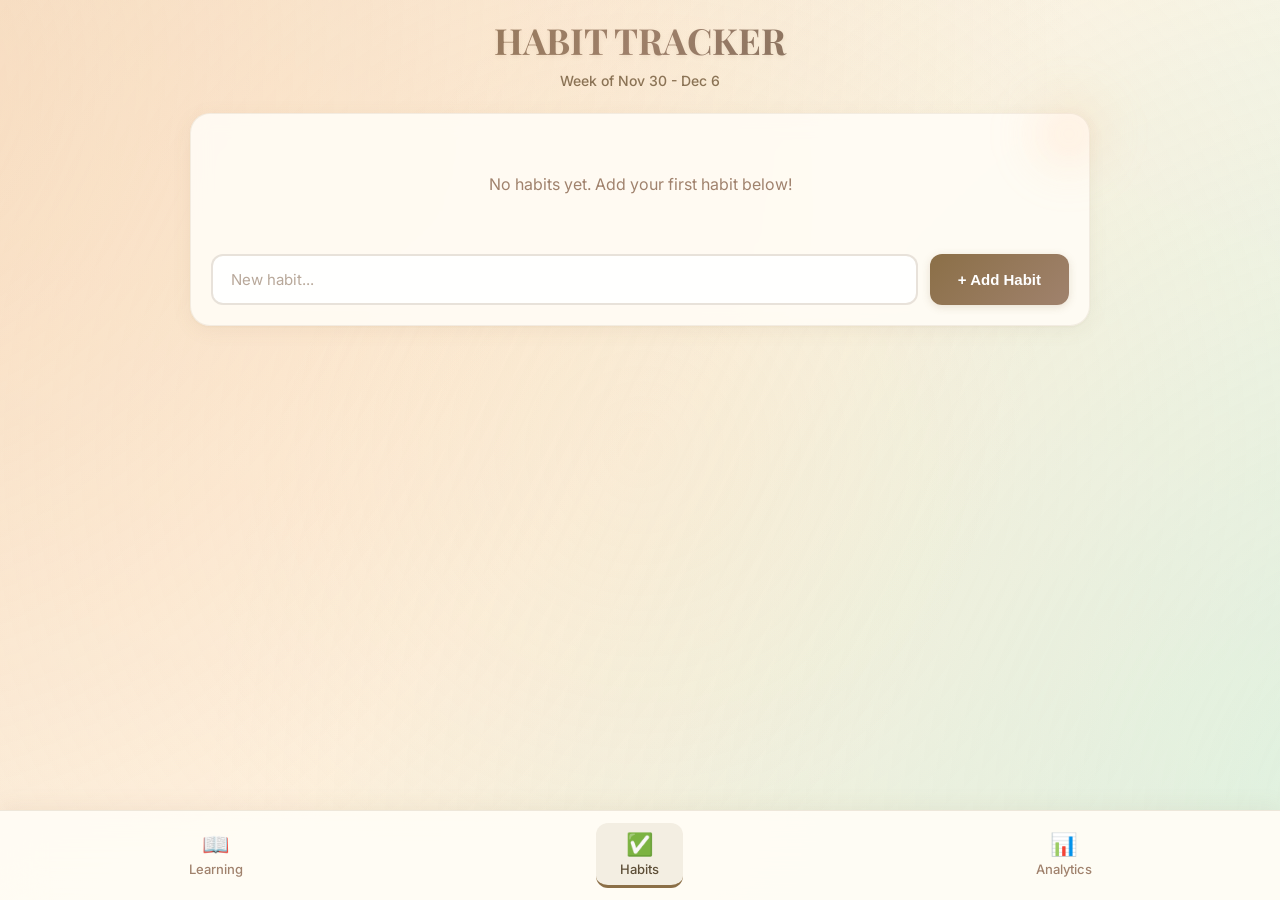
<file: habbit.html>
<!DOCTYPE html>
<html lang="en">
<head>
    <meta charset="UTF-8">
    <meta name="viewport" content="width=device-width, initial-scale=1.0">
    <title>Habit Tracker</title>
    <link rel="manifest" href="[data-uri]">
    <style>
        @import url('https://fonts.googleapis.com/css2?family=Playfair+Display:wght@700&family=Inter:wght@400;600&display=swap');

        * {
            margin: 0;
            padding: 0;
            box-sizing: border-box;
        }

        body {
            font-family: 'Inter', -apple-system, BlinkMacSystemFont, 'Segoe UI', sans-serif;
            background: linear-gradient(135deg, #f5e6d3 0%, #fef5e7 50%, #e8f5e9 100%);
            min-height: 100vh;
            padding: 16px 16px 80px;
            color: #5d4e37;
            position: relative;
            overflow-x: hidden;
        }

        body::before {
            content: '';
            position: fixed;
            top: -50%;
            left: -50%;
            width: 200%;
            height: 200%;
            background: 
                radial-gradient(circle at 20% 30%, rgba(255, 200, 150, 0.3) 0%, transparent 50%),
                radial-gradient(circle at 80% 70%, rgba(200, 230, 200, 0.3) 0%, transparent 50%),
                radial-gradient(circle at 50% 50%, rgba(255, 220, 180, 0.2) 0%, transparent 50%);
            animation: wave 20s ease-in-out infinite;
            z-index: -1;
        }

        @keyframes wave {
            0%, 100% { transform: translate(0, 0) rotate(0deg); }
            25% { transform: translate(5%, 5%) rotate(5deg); }
            50% { transform: translate(-5%, 5%) rotate(-5deg); }
            75% { transform: translate(5%, -5%) rotate(3deg); }
        }

        :root{
            --accent-primary: #d4806c;
            --title-color: #9b7962;
            --page-bleed: rgba(212,160,135,0.06);
        }

        .page {
            display: none;
            animation: fadeIn 0.3s ease;
        }

        .page.active {
            display: block;
        }

        @keyframes fadeIn {
            from { opacity: 0; transform: translateY(10px); }
            to { opacity: 1; transform: translateY(0); }
        }

        h1 {
            font-family: 'Playfair Display', serif;
            font-size: 36px;
            font-weight: 700;
            margin-bottom: 8px;
            text-align: center;
            background: linear-gradient(135deg, #8b6f47 0%, #a0826d 50%, #6b5d4f 100%);
            -webkit-background-clip: text;
            -webkit-text-fill-color: transparent;
            background-clip: text;
            position: relative;
            text-shadow: 0 2px 4px rgba(139, 111, 71, 0.1);
        }

        .week-label {
            text-align: center;
            font-size: 14px;
            color: #8b7355;
            margin-bottom: 24px;
            font-weight: 500;
        }

        .card {
            background: rgba(255, 252, 245, 0.9);
            backdrop-filter: blur(10px);
            border-radius: 20px;
            padding: 20px;
            margin-bottom: 16px;
            border: 1px solid rgba(139, 111, 71, 0.1);
            box-shadow: 
                0 4px 20px rgba(139, 111, 71, 0.08),
                0 1px 3px rgba(139, 111, 71, 0.05);
            position: relative;
        }

        .card::before {
            content: '';
            position: absolute;
            top: -30px;
            right: -30px;
            width: 100px;
            height: 100px;
            background: radial-gradient(circle, rgba(255, 200, 150, 0.3), transparent 70%);
            border-radius: 50%;
            filter: blur(20px);
            z-index: -1;
        }

        /* Habits Page Specific */
        .habits-container {
            max-width: 900px;
            margin: 0 auto;
        }

        .habit-row {
            display: grid;
            /* Two-column layout: name (left) and checks+actions (right) */
            grid-template-columns: 1fr auto;
            gap: 16px;
            align-items: center;
            padding: 16px;
            margin-bottom: 12px;
            background: linear-gradient(135deg, rgba(255, 255, 255, 0.9), rgba(255, 250, 240, 0.9));
            border-radius: 16px;
            border: 1px solid rgba(139, 111, 71, 0.1);
            box-shadow: 0 2px 8px rgba(139, 111, 71, 0.06);
            transition: all 0.3s ease;
            position: relative;
            overflow: hidden;
        }

        .habit-row::before {
            content: '';
            position: absolute;
            left: 0;
            top: 0;
            bottom: 0;
            width: 4px;
            background: var(--accent-color);
            border-radius: 4px 0 0 4px;
        }

        .habit-row:hover {
            transform: translateY(-2px);
            box-shadow: 0 4px 12px rgba(139, 111, 71, 0.12);
        }

        .habit-row.deleting {
            animation: slideOut 0.3s ease forwards;
        }

        @keyframes slideOut {
            to {
                transform: translateX(-100%);
                opacity: 0;
                margin-bottom: 0;
                padding: 0;
                height: 0;
            }
        }

        .habit-name-col {
            font-weight: 600;
            font-size: 16px;
            color: #5d4e37;
            text-align: left;
            /* ensure name stays in the left column */
            grid-column: 1 / 2;
        }

        .habit-checks-col {
            display: flex;
            gap: 12px;
            align-items: center;
            justify-content: flex-end;
            flex-wrap: nowrap;
            /* place checks in the right column */
            grid-column: 2 / 3;
        }

        .day-group {
            display: flex;
            flex-direction: column;
            align-items: center;
            gap: 6px;
            min-width: 36px;
        }

        .day-label {
            font-size: 11px;
            font-weight: 600;
            text-transform: uppercase;
            letter-spacing: 0.5px;
            color: #a0826d;
        }

        .check-circle {
            width: 32px;
            height: 32px;
            border: 2.5px solid #d4b896;
            border-radius: 50%;
            cursor: pointer;
            transition: all 0.2s cubic-bezier(0.4, 0, 0.2, 1);
            display: flex;
            align-items: center;
            justify-content: center;
            background: #fff;
            position: relative;
            z-index: 2;
            pointer-events: auto;
        }

        .check-circle:hover {
            border-color: #8b6f47;
            transform: scale(1.15);
            box-shadow: 0 2px 8px rgba(139, 111, 71, 0.2);
        }

        .check-circle.checked {
            background: var(--accent-color);
            border-color: rgba(0,0,0,0.08);
        }

        /* Use a visible checkmark with stronger contrast */
        .check-circle.checked::after {
            content: '✔';
            color: rgba(0,0,0,0.9);
            font-size: 16px;
            line-height: 1;
            font-weight: 700;
        }

        /* Ensure label contrast */
        .day-label {
            font-size: 11px;
            font-weight: 600;
            text-transform: uppercase;
            letter-spacing: 0.5px;
            color: #5d4e37;
        }

        .habit-actions {
            display: flex;
            flex-direction: column;
            gap: 8px;
            align-items: flex-end;
        }

        .habit-stats {
            font-size: 13px;
            color: #8b7355;
            font-weight: 500;
        }

        .delete-btn {
            background: rgba(205, 92, 92, 0.1);
            border: 1px solid rgba(205, 92, 92, 0.3);
            color: #cd5c5c;
            padding: 6px 12px;
            border-radius: 8px;
            cursor: pointer;
            font-size: 13px;
            font-weight: 600;
            transition: all 0.2s;
        }

        .delete-btn:hover {
            background: rgba(205, 92, 92, 0.2);
            border-color: rgba(205, 92, 92, 0.5);
        }

        .add-section {
            display: flex;
            gap: 12px;
            margin-top: 20px;
            flex-wrap: wrap;
        }

        .add-input {
            flex: 1;
            min-width: 200px;
            padding: 14px 18px;
            border: 2px solid rgba(139, 111, 71, 0.2);
            border-radius: 12px;
            background: rgba(255, 255, 255, 0.9);
            color: #5d4e37;
            font-size: 15px;
            font-family: 'Inter', sans-serif;
            transition: all 0.2s;
        }

        .add-input:focus {
            outline: none;
            border-color: #8b6f47;
            box-shadow: 0 0 0 3px rgba(139, 111, 71, 0.1);
        }

        .add-input::placeholder {
            color: #b8a89a;
        }

        .btn {
            padding: 14px 28px;
            border: none;
            border-radius: 12px;
            background: linear-gradient(135deg, #8b6f47, #a0826d);
            color: #fff;
            font-weight: 600;
            cursor: pointer;
            transition: all 0.2s;
            font-size: 15px;
            box-shadow: 0 2px 8px rgba(139, 111, 71, 0.2);
        }

        .btn:hover {
            transform: translateY(-2px);
            box-shadow: 0 4px 12px rgba(139, 111, 71, 0.3);
        }

        .btn:active {
            transform: translateY(0);
        }

        /* Analytics & Home — warm, readable cards */
        #home-page, #analytics-page {
            background: none;
        }

        #home-page .card, #analytics-page .card {
            background: rgba(255, 252, 245, 0.9);
            backdrop-filter: blur(6px);
            border: 1px solid rgba(139,111,71,0.06);
            color: var(--title-color);
        }

        /* Page titles: warm brown, serif, visible on light background */
        #home-page h1, #analytics-page h1 {
            color: var(--title-color);
            text-shadow: none;
            background: none;
            -webkit-text-fill-color: unset;
            font-family: 'Playfair Display', serif;
            font-weight: 700;
        }

        .stat-card {
            background: rgba(255,255,255,0.85);
            padding: 12px;
            border-radius: 10px;
            margin-bottom: 12px;
            text-align: center;
            border: 1px solid rgba(139,111,71,0.05);
            box-shadow: 0 6px 12px rgba(139,111,71,0.035);
        }

        .stat-value {
            font-size: 22px;
            font-weight: 700;
            margin-bottom: 4px;
            color: var(--title-color);
        }

        .stat-label {
            font-size: 12px;
            opacity: 0.95;
            color: #7a634f;
        }

        .stats-grid {
            display: grid;
            grid-template-columns: repeat(3, 1fr);
            gap: 12px;
            margin-bottom: 16px;
        }

        canvas {
            width: 100% !important;
            height: auto !important;
            border-radius: 8px;
        }

        .calendar-grid {
            display: grid;
            grid-template-columns: repeat(7, 1fr);
            gap: 4px;
            margin: 16px 0;
        }

        /* Two-column layout for smaller analytics cards */
        .analytics-row{display:grid;grid-template-columns:1fr 1fr;gap:12px;align-items:start}
        @media (max-width:900px){.analytics-row{grid-template-columns:1fr;}}
        .analytics-row .card{padding:12px}
        .analytics-row h3{font-size:14px;margin-bottom:6px;color:var(--title-color)}
        .analytics-row canvas{width:100% !important;height:auto !important}

        .calendar-day {
            aspect-ratio: 1;
            border-radius: 4px;
            background: rgba(255, 255, 255, 0.1);
        }

        .calendar-day.active {
            background: rgba(52, 211, 153, 0.8);
        }

        .bottom-nav {
            position: fixed;
            bottom: 0;
            left: 0;
            right: 0;
            background: rgba(255, 252, 245, 0.95);
            backdrop-filter: blur(20px);
            display: flex;
            justify-content: space-around;
            padding: 12px 0;
            border-top: 1px solid rgba(139, 111, 71, 0.15);
            box-shadow: 0 -4px 20px rgba(139, 111, 71, 0.08);
        }

        .nav-item {
            display: flex;
            flex-direction: column;
            align-items: center;
            gap: 4px;
            color: #a0826d;
            text-decoration: none;
            font-size: 13px;
            padding: 8px 24px;
            cursor: pointer;
            transition: all 0.2s;
            border-radius: 12px;
            font-weight: 500;
        }

        .nav-item.active {
            color: #5d4e37;
            background: rgba(139, 111, 71, 0.1);
            border-bottom: 3px solid #8b6f47;
        }

        .nav-icon {
            font-size: 22px;
        }

        /* Color accents for habits */
        .habit-row:nth-child(1) { --accent-color: #FFB399; }
        .habit-row:nth-child(2) { --accent-color: #FF9999; }
        .habit-row:nth-child(3) { --accent-color: #98C1D9; }
        .habit-row:nth-child(4) { --accent-color: #C8B4DC; }
        .habit-row:nth-child(5) { --accent-color: #98D9C0; }
        .habit-row:nth-child(6) { --accent-color: #FFDAB9; }
        .habit-row:nth-child(7) { --accent-color: #E6B8AF; }
        .habit-row:nth-child(8) { --accent-color: #B8D4E6; }

        @media (max-width: 768px) {
            .habit-row {
                grid-template-columns: 1fr;
                gap: 12px;
            }

            .habit-actions {
                flex-direction: row;
                justify-content: space-between;
                align-items: center;
                width: 100%;
            }

            .stats-grid {
                grid-template-columns: 1fr;
            }

            h1 {
                font-size: 28px;
            }
        }

        @media (max-width: 500px) {
            .habit-checks-col {
                gap: 8px;
            }

            .check-circle {
                width: 28px;
                height: 28px;
            }

            .day-label {
                font-size: 10px;
            }
        }
    </style>
</head>
<body>
    <div id="status-toast" style="position:fixed;top:16px;right:16px;z-index:9999;display:none;padding:10px 14px;border-radius:8px;background:rgba(0,0,0,0.75);color:#fff;font-weight:600;"></div>
    <!-- Home page removed (unused/broken). Habits page will be primary. -->

    <div id="habits-page" class="page active">
        <div class="habits-container">
            <h1>HABIT TRACKER</h1>
            <div class="week-label" id="week-label"></div>
            <div class="card">
                <div id="manage-habits-list"></div>
                <div class="add-section">
                    <input type="text" id="habit-input" class="add-input" placeholder="New habit...">
                    <button class="btn" onclick="addHabit('habits')">+ Add Habit</button>
                </div>
            </div>
        </div>
    </div>

    <div id="analytics-page" class="page">
        <h1 style="font-size:28px;">📊 Analytics</h1>
        <div style="display:flex;gap:8px;align-items:center;margin-bottom:12px;">
            <div class="seg-toggle" style="display:flex;gap:8px;">
                <button id="toggle-habits" class="btn" style="padding:8px 12px;font-size:14px;background:var(--accent-primary);" onclick="renderAnalyticsView('habits')">Habits</button>
                <button id="toggle-learning" class="btn" style="padding:8px 12px;font-size:14px;" onclick="renderAnalyticsView('learning')">Learning</button>
            </div>
            <div style="flex:1"></div>
        </div>
        <div class="stats-grid" style="gap:8px;">
            <div class="stat-card">
                <div class="stat-value" id="streak-value">0</div>
                <div class="stat-label">Day Streak</div>
            </div>
            <div class="stat-card">
                <div class="stat-value" id="avg-value">0%</div>
                <div class="stat-label">Avg Week</div>
            </div>
            <div class="stat-card">
                <div class="stat-value" id="best-value">0%</div>
                <div class="stat-label">Best Week</div>
            </div>
        </div>
        <div class="card">
            <h3 style="margin-bottom: 8px; color: var(--title-color); font-size:16px;">Weekly Trend</h3>
            <canvas id="sparkline" width="320" height="60" style="max-width:100%;height:60px;"></canvas>
        </div>

        <div class="analytics-row">
            <div class="card">
                <h3 style="margin-bottom: 6px;">Completion Rate</h3>
                <canvas id="bars" width="240" height="100" style="max-width:100%;height:100px;"></canvas>
            </div>

            <div class="card">
                <h3 style="margin-bottom: 6px;">Last 28 Days</h3>
                <div class="calendar-grid" id="calendar"></div>
            </div>
        </div>
        <button class="btn" onclick="exportCSV()" style="width: 100%; margin-top: 12px; padding:10px 14px; font-size:14px;">Export CSV</button>
    </div>

    <nav class="bottom-nav">
        <a class="nav-item" href="index.html" title="Open Learning Tracker">
            <div class="nav-icon">📖</div>
            <div>Learning</div>
        </a>
        <div class="nav-item active" onclick="switchPage('habits', this)">
            <div class="nav-icon">✅</div>
            <div>Habits</div>
        </div>
        <div class="nav-item" onclick="switchPage('analytics', this)">
            <div class="nav-icon">📊</div>
            <div>Analytics</div>
        </div>
    </nav>

    <script>
        const days = ['Mon', 'Tue', 'Wed', 'Thu', 'Fri', 'Sat', 'Sun'];
        
        function getHabits() {
            const data = localStorage.getItem('habits');
            if (data) {
                try {
                    const parsed = JSON.parse(data);
                    const cleaned = sanitizeHabits(parsed || []);
                    // if cleaned differs, persist sanitized copy
                    try { localStorage.setItem('habits', JSON.stringify(cleaned)); } catch(e){}
                    return cleaned;
                } catch (err) {
                    console.warn('Failed to parse stored habits, resetting storage.', err);
                    try { localStorage.removeItem('habits'); } catch(e){}
                }
            }
            // fallback to in-memory store if localStorage unavailable
            if (window.__HABITS_FALLBACK) {
                try { return JSON.parse(window.__HABITS_FALLBACK); } catch (e) { return []; }
            }
            return [];
        }

        function sanitizeHabits(habits) {
            if (!Array.isArray(habits)) return [];
            const cleaned = habits.reduce((acc, h) => {
                if (!h || typeof h !== 'object') return acc;
                const id = h.id || Date.now() + Math.floor(Math.random()*1000);
                const name = (typeof h.name === 'string' && h.name.trim()) ? h.name.trim() : 'Untitled';
                let checks = Array.isArray(h.checks) ? h.checks.slice(0,7) : [];
                if (checks.length < 7) {
                    const filled = Array(7).fill(false);
                    for (let i = 0; i < checks.length; i++) filled[i] = !!checks[i];
                    checks = filled;
                } else {
                    checks = checks.map(c => !!c);
                }
                const createdAt = h.createdAt || new Date().toISOString();
                acc.push({ id, name, checks, createdAt });
                return acc;
            }, []);
            return cleaned;
        }

        function saveHabits(habits) {
            try {
                localStorage.setItem('habits', JSON.stringify(habits));
            } catch (err) {
                // localStorage may be unavailable (private mode, quota). Fallback to in-memory store.
                console.warn('localStorage unavailable, using in-memory fallback', err);
                try {
                    window.__HABITS_FALLBACK = JSON.stringify(habits);
                } catch (e) {
                    console.error('Failed to save fallback habits', e);
                }
            }
        }

        // (duplicate simple save removed) -- using resilient saveHabits above

        function getWeekLabel() {
            const today = new Date();
            // Compute Monday (start of ISO week) and Sunday reliably
            const day = today.getDay(); // 0 (Sun) - 6 (Sat)
            const diffToMonday = day === 0 ? -6 : 1 - day; // if Sunday, go back 6 days
            const monday = new Date(today);
            monday.setDate(today.getDate() + diffToMonday);
            const sunday = new Date(monday);
            sunday.setDate(monday.getDate() + 6);
            
            const options = { month: 'short', day: 'numeric' };
            return `Week of ${monday.toLocaleDateString('en-US', options)} - ${sunday.toLocaleDateString('en-US', options)}`;
        }

        function addHabit(page) {
            const inputId = page === 'home' ? 'home-habit-input' : 'habit-input';
            const input = document.getElementById(inputId);
            if (!input) {
                alert('Input element not found.');
                return;
            }
            const name = input.value.trim();
            if (!name) {
                showStatus('Enter a habit name', true);
                input.focus();
                return;
            }

            try {
                const habits = getHabits();
                const newHabit = {
                    id: Date.now(),
                    name: name,
                    checks: Array(7).fill(false),
                    createdAt: new Date().toISOString()
                };
                habits.push(newHabit);
                saveHabits(habits);
                input.value = '';
                console.log('Added habit', newHabit);
                showStatus('Habit added');
                renderHabits();
                renderAnalytics();
            } catch (err) {
                console.error('Failed to add habit', err);
                const msg = err && err.message ? err.message : String(err);
                showStatus('Failed to add habit: ' + msg, true);
                try {
                    localStorage.setItem('habits_lastError', err && err.stack ? err.stack : msg);
                } catch (e) {
                    // ignore
                }
            }
        }

        function showStatus(msg, isError = false) {
            const el = document.getElementById('status-toast');
            if (!el) return;
            el.textContent = msg;
            el.style.background = isError ? 'rgba(205,92,92,0.95)' : 'rgba(0,0,0,0.75)';
            el.style.display = 'block';
            clearTimeout(el._hideTimeout);
            el._hideTimeout = setTimeout(() => { el.style.display = 'none'; }, 2500);
        }

        function toggleCheck(habitId, dayIndex) {
            const habits = getHabits();
            const habit = habits.find(h => h.id == habitId);
            if (habit) {
                habit.checks[dayIndex] = !habit.checks[dayIndex];
                saveHabits(habits);
                renderHabits();
                renderAnalytics();
            }
        }

        function deleteHabit(habitId) {
            if (!confirm('Delete this habit?')) return;
            
            const element = document.querySelector(`[data-habit-id="${habitId}"]`);
            if (element) {
                element.classList.add('deleting');
                setTimeout(() => {
                    const habits = getHabits();
                    const filtered = habits.filter(h => h.id != habitId);
                    saveHabits(filtered);
                    renderHabits();
                    renderAnalytics();
                }, 300);
            }
        }

        function renderHabits() {
            const habits = getHabits();
            document.getElementById('week-label').textContent = getWeekLabel();
            
            // Render Habits page
            const manageContainer = document.getElementById('manage-habits-list');
            let manageHtml = '';
            
            habits.forEach((habit) => {
                const completed = habit.checks.filter(c => c).length;
                const total = habit.checks.length;
                const percentage = Math.round((completed / total) * 100);

                manageHtml += `
                    <div class="habit-row" data-habit-id="${habit.id}">
                        <div class="habit-name-col">${habit.name}</div>
                        <div class="habit-checks-col">
                            ${habit.checks.map((checked, i) => `
                                <div class="day-group">
                                     <div class="check-circle ${checked ? 'checked' : ''}" 
                                         onclick="toggleCheck('${habit.id}', ${i})"></div>
                                    <div class="day-label">${days[i]}</div>
                                </div>
                            `).join('')}
                        </div>
                        <div class="habit-actions">
                            <div class="habit-stats">${completed}/${total} ✓${percentage}%</div>
                            <button class="delete-btn" onclick="deleteHabit('${habit.id}')">🗑️ Delete</button>
                        </div>
                    </div>
                `;
            });

            if (habits.length === 0) {
                manageHtml = '<div style="text-align: center; padding: 40px; color: #a0826d;">No habits yet. Add your first habit below!</div>';
            }

            manageContainer.innerHTML = manageHtml;

            // Render Home page (simplified view) — removed when Home section is not present
            const homeContainer = document.getElementById('habits-list');
            if (homeContainer) {
                let homeHtml = '';
                habits.forEach((habit, idx) => {
                    const completed = habit.checks.filter(c => c).length;
                    const total = habit.checks.length;
                    const percentage = Math.round((completed / total) * 100);

                    homeHtml += `
                        <div class="card" style="background: rgba(255, 255, 255, 0.15); backdrop-filter: blur(10px);">
                            <div style="font-weight: 600; font-size: 16px; margin-bottom: 12px; color: #fff;">${habit.name}</div>
                            <div style="display: flex; gap: 8px; margin-bottom: 8px;">
                                ${habit.checks.map((checked, i) => `
                                    <div class="check-circle ${checked ? 'checked' : ''}" 
                                         style="width: 28px; height: 28px; border-color: rgba(255,255,255,0.5);"
                                         onclick="toggleCheck(${habit.id}, ${i})">
                                        ${checked ? '<span style="color: #fff; font-size: 16px;">●</span>' : ''}
                                    </div>
                                `).join('')}
                            </div>
                            <div style="display: flex; justify-content: space-between; align-items: center;">
                                <div style="font-size: 14px; color: rgba(255,255,255,0.9);">
                                    <span>${completed}/${total}</span>
                                    <span style="margin-left: 12px;">${percentage}%</span>
                                </div>
                                <button class="delete-btn" onclick="deleteHabit(${habit.id})" style="background: rgba(255, 59, 48, 0.8); border: none; color: #fff;">🗑️</button>
                            </div>
                        </div>
                    `;
                });

                if (habits.length === 0) {
                    homeHtml = '<div class="card">No habits yet. Add your first habit above!</div>';
                }

                homeContainer.innerHTML = homeHtml;
            }
        }

        function renderAnalytics() {
            const habits = getHabits();
            
            let currentStreak = 0;
            let weeklyPercentages = [];
            
            if (habits.length > 0) {
                for (let week = 0; week < 4; week++) {
                    let total = 0;
                    let completed = 0;
                    habits.forEach(habit => {
                        if (week === 0) {
                            total += habit.checks.length;
                            completed += habit.checks.filter(c => c).length;
                        }
                    });
                    if (total > 0) {
                        weeklyPercentages.push(Math.round((completed / total) * 100));
                    }
                }

                if (habits.length > 0 && habits[0].checks) {
                    for (let i = habits[0].checks.length - 1; i >= 0; i--) {
                        const dayComplete = habits.every(h => h.checks[i]);
                        if (dayComplete) currentStreak++;
                        else break;
                    }
                }
            }

            const avgWeek = weeklyPercentages.length > 0 
                ? Math.round(weeklyPercentages.reduce((a,b) => a+b, 0) / weeklyPercentages.length) 
                : 0;
            const bestWeek = weeklyPercentages.length > 0 
                ? Math.max(...weeklyPercentages) 
                : 0;

            document.getElementById('streak-value').textContent = currentStreak;
            document.getElementById('avg-value').textContent = avgWeek + '%';
            document.getElementById('best-value').textContent = bestWeek + '%';

            const accent = (getComputedStyle(document.documentElement).getPropertyValue('--accent-primary') || '#d4806c').trim();
            const sparkCanvas = document.getElementById('sparkline');
            const sparkCtx = sparkCanvas.getContext('2d');
            // scale canvas for high-DPI and use smaller visual footprint
            const deviceRatio = window.devicePixelRatio || 1;
            sparkCanvas.width = 320 * deviceRatio;
            sparkCanvas.height = 60 * deviceRatio;
            sparkCanvas.style.width = '100%';
            sparkCanvas.style.height = '60px';
            sparkCtx.scale(deviceRatio, deviceRatio);
            sparkCtx.clearRect(0, 0, sparkCanvas.width, sparkCanvas.height);
            
            if (weeklyPercentages.length > 1) {
                sparkCtx.strokeStyle = accent || '#d4806c';
                sparkCtx.lineWidth = 3;
                sparkCtx.lineCap = 'round';
                sparkCtx.beginPath();
                weeklyPercentages.forEach((val, i) => {
                    const x = (i / (weeklyPercentages.length - 1)) * sparkCanvas.width;
                    const y = sparkCanvas.height - (val / 100 * sparkCanvas.height);
                    if (i === 0) sparkCtx.moveTo(x, y);
                    else sparkCtx.lineTo(x, y);
                });
                sparkCtx.stroke();
            }

            const barCanvas = document.getElementById('bars');
            const barCtx = barCanvas.getContext('2d');
            const barDeviceRatio = window.devicePixelRatio || 1;
            // Use the smaller logical size for the compact layout (240x100) unless overridden
            const logicalBarW = Math.min(240, barCanvas.clientWidth || 240);
            const logicalBarH = 100;
            barCanvas.width = logicalBarW * barDeviceRatio;
            barCanvas.height = logicalBarH * barDeviceRatio;
            barCanvas.style.width = '100%';
            barCanvas.style.height = logicalBarH + 'px';
            barCtx.setTransform(barDeviceRatio, 0, 0, barDeviceRatio, 0, 0);
            barCtx.clearRect(0, 0, barCanvas.width, barCanvas.height);

            const barWidth = weeklyPercentages.length > 0 ? logicalBarW / weeklyPercentages.length : logicalBarW;
            weeklyPercentages.forEach((val, i) => {
                const height = (val / 100) * logicalBarH;
                barCtx.fillStyle = accent || '#d4806c';
                barCtx.fillRect(i * barWidth + 4, logicalBarH - height, Math.max(6, barWidth - 8), height);
                barCtx.fillStyle = '#5d4e37';
                barCtx.font = '11px Inter';
                barCtx.fillText(val + '%', i * barWidth + barWidth/2 - 10, logicalBarH - height - 8);
            });

            const calendar = document.getElementById('calendar');
            calendar.innerHTML = '';
            for (let i = 0; i < 28; i++) {
                const day = document.createElement('div');
                day.className = 'calendar-day';
                if (habits.length > 0 && Math.random() > 0.5) {
                    day.classList.add('active');
                }
                calendar.appendChild(day);
            }
        }

        /* New: support rendering Learning analytics on the same page */
        async function loadLearningRaw() {
            // Try multiple sources: localStorage, window.storage API, parent frame
            try {
                // 1) localStorage in current window
                const rawLocal = localStorage.getItem('learning-topics');
                if (rawLocal) return rawLocal;
            } catch (e) {
                // ignore
            }

            // 2) window.storage API (async) if available
            try {
                if (window.storage && typeof window.storage.get === 'function') {
                    const res = await window.storage.get('learning-topics');
                    if (res && (res.value || res.result || res.data)) {
                        // support different shapes
                        const val = res.value || res.result || res.data;
                        if (typeof val === 'string') return val;
                        try { return JSON.stringify(val); } catch(e){}
                    }
                }
            } catch (e) {
                // ignore
            }

            // 3) try parent frame's localStorage (if same-origin)
            try {
                if (window.parent && window.parent.localStorage) {
                    const rawParent = window.parent.localStorage.getItem('learning-topics');
                    if (rawParent) return rawParent;
                }
            } catch (e) {
                // ignore cross-origin access errors
            }

            return null;
        }

        async function renderLearningAnalytics() {
            try {
                const raw = await loadLearningRaw();
                if (!raw) {
                    showStatus('No learning data found', true);
                    // clear stats to zero
                    document.getElementById('streak-value').textContent = '0';
                    document.getElementById('avg-value').textContent = '0%';
                    document.getElementById('best-value').textContent = '0%';
                    // clear canvases
                    try { document.getElementById('sparkline').getContext('2d').clearRect(0,0,400,100); } catch(e){}
                    try { document.getElementById('bars').getContext('2d').clearRect(0,0,400,120); } catch(e){}
                    return;
                }
                const topics = JSON.parse(raw);
                // compute simple metrics: total topics, completed count, completion %
                let total = 0, completed = 0;
                const traverse = (nodes) => {
                    (nodes || []).forEach(n => {
                        if (!n) return;
                        if (!n.children || n.children.length === 0) {
                            total++;
                            if (n.completed) completed++;
                        } else {
                            traverse(n.children);
                        }
                    });
                };
                traverse(topics);

                // update stat cards
                document.getElementById('streak-value').textContent = '' + total;
                const pct = total > 0 ? Math.round((completed / total) * 100) : 0;
                document.getElementById('avg-value').textContent = pct + '%';
                document.getElementById('best-value').textContent = pct + '%';

                // render a simple sparkline by sampling completed percentage over last 4 buckets
                const sparkCanvas = document.getElementById('sparkline');
                const sparkCtx = sparkCanvas.getContext('2d');
                // scale for device pixel ratio if small canvas used earlier
                try {
                    const dpr = window.devicePixelRatio || 1;
                    sparkCanvas.width = (sparkCanvas.clientWidth || 320) * dpr;
                    sparkCanvas.height = (sparkCanvas.clientHeight || 60) * dpr;
                    sparkCtx.setTransform(dpr,0,0,dpr,0,0);
                } catch(e){}
                sparkCtx.clearRect(0, 0, sparkCanvas.width, sparkCanvas.height);
                sparkCtx.strokeStyle = getComputedStyle(document.documentElement).getPropertyValue('--accent-primary') || '#d4806c';
                sparkCtx.lineWidth = 2;
                sparkCtx.beginPath();
                const data = [pct, pct, pct, pct];
                data.forEach((v,i) => {
                    const x = (i / (data.length - 1)) * (sparkCanvas.clientWidth || 320);
                    const y = (sparkCanvas.clientHeight || 60) - (v / 100 * (sparkCanvas.clientHeight || 60));
                    if (i===0) sparkCtx.moveTo(x,y); else sparkCtx.lineTo(x,y);
                });
                sparkCtx.stroke();

                // compact Completion Rate: show a single small bar representing pct
                const barCanvas = document.getElementById('bars');
                const barCtx = barCanvas.getContext('2d');
                try {
                    const dpr = window.devicePixelRatio || 1;
                    barCanvas.width = (barCanvas.clientWidth || 240) * dpr;
                    barCanvas.height = (barCanvas.clientHeight || 100) * dpr;
                    barCtx.setTransform(dpr,0,0,dpr,0,0);
                } catch(e){}
                barCtx.clearRect(0,0,barCanvas.width,barCanvas.height);
                const w = barCanvas.clientWidth || 240; const h = barCanvas.clientHeight || 100;
                barCtx.fillStyle = '#eee';
                barCtx.fillRect(0, h/2 - 8, w, 16);
                barCtx.fillStyle = getComputedStyle(document.documentElement).getPropertyValue('--accent-primary') || '#d4806c';
                barCtx.fillRect(0, h/2 - 8, Math.max(4, (pct/100) * w), 16);

                // calendar: mark randomly based on completion
                const calendar = document.getElementById('calendar');
                calendar.innerHTML = '';
                for (let i=0;i<28;i++){
                    const day = document.createElement('div');
                    day.className = 'calendar-day';
                    if (Math.random() < (pct/100)) day.classList.add('active');
                    calendar.appendChild(day);
                }
            } catch (e) {
                console.error('Learning analytics failed', e);
                showStatus('Failed to load learning analytics', true);
            }
        }

        function renderAnalyticsView(mode) {
            // toggle button styles
            document.getElementById('toggle-habits').style.opacity = mode === 'habits' ? '1' : '0.7';
            document.getElementById('toggle-learning').style.opacity = mode === 'learning' ? '1' : '0.7';
            if (mode === 'habits') {
                renderAnalytics();
            } else {
                renderLearningAnalytics();
            }
        }

        function exportCSV() {
            const habits = getHabits();
            let csv = 'Habit,Mon,Tue,Wed,Thu,Fri,Sat,Sun,Completion\n';
            habits.forEach(habit => {
                const checks = habit.checks.map(c => c ? '✓' : '✗').join(',');
                const pct = Math.round((habit.checks.filter(c => c).length / habit.checks.length) * 100);
                csv += `${habit.name},${checks},${pct}%\n`;
            });
            
            const blob = new Blob([csv], { type: 'text/csv' });
            const url = URL.createObjectURL(blob);
            const a = document.createElement('a');
            a.href = url;
            a.download = 'habits.csv';
            a.click();
        }

        function switchPage(page, el) {
            document.querySelectorAll('.page').forEach(p => p.classList.remove('active'));
            document.querySelectorAll('.nav-item').forEach(n => n.classList.remove('active'));

            const pageEl = document.getElementById(page + '-page');
            if (pageEl) pageEl.classList.add('active');
            if (el) el.classList.add('active');

            if (page === 'analytics') {
                renderAnalytics();
            }
        }

        document.getElementById('habit-input').addEventListener('keypress', (e) => {
            if (e.key === 'Enter') addHabit('habits');
        });

        // Home input removed; no event listener required.

        // Start with an empty view — render existing user-saved habits only
        renderHabits();
        renderAnalytics();
    </script>
</body>
</html>
</file>
